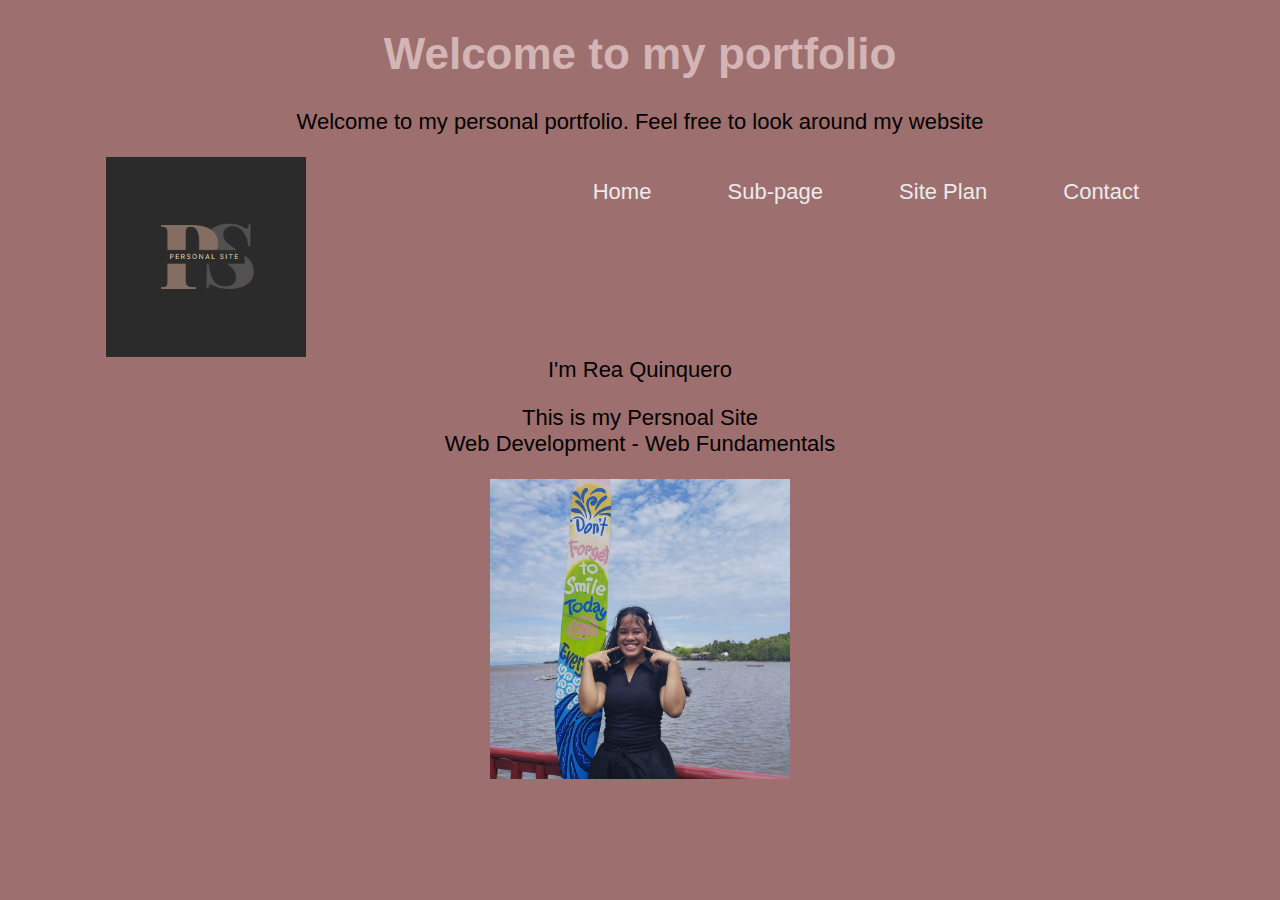
<file: sub/index.html>
<!DOCTYPE html>
<html lang="en">
<head>
    <meta charset="UTF-8">
    <meta http-equiv="X-UA-Compatible" content="IE=edge">
    <meta name="viewport" content="width=device-width, initial-scale=1.0">
    <link rel="stylesheet" href="style.css">
    <title>Document</title>
</head>
<body>
    <h1>Welcome to my portfolio</h1>
    <p class="p-welcome">Welcome to my personal portfolio. Feel free to
        look around my website</p>
    
        <nav>
            <img src = "logo.png" class="logo" width= "200" height="200">
            <ul>
            <a href="">Home</a> 
            <a href="sub-page.html">Sub-page</a>
            <a href="indexs.html">Site Plan</a>
            <a href="contact.html">Contact</a>
            </ul>
        </nav>
        <div class="detail">
            <hi> I'm Rea <span> Quinquero</span></hi>
            <p>This is my Persnoal Site
                <br> Web Development - Web Fundamentals
            </p>
        </div>
        <div class="images">
            <img src="girl.jpg" alt="" width="300" height="300">
        </div>

</body>
</html>
</file>
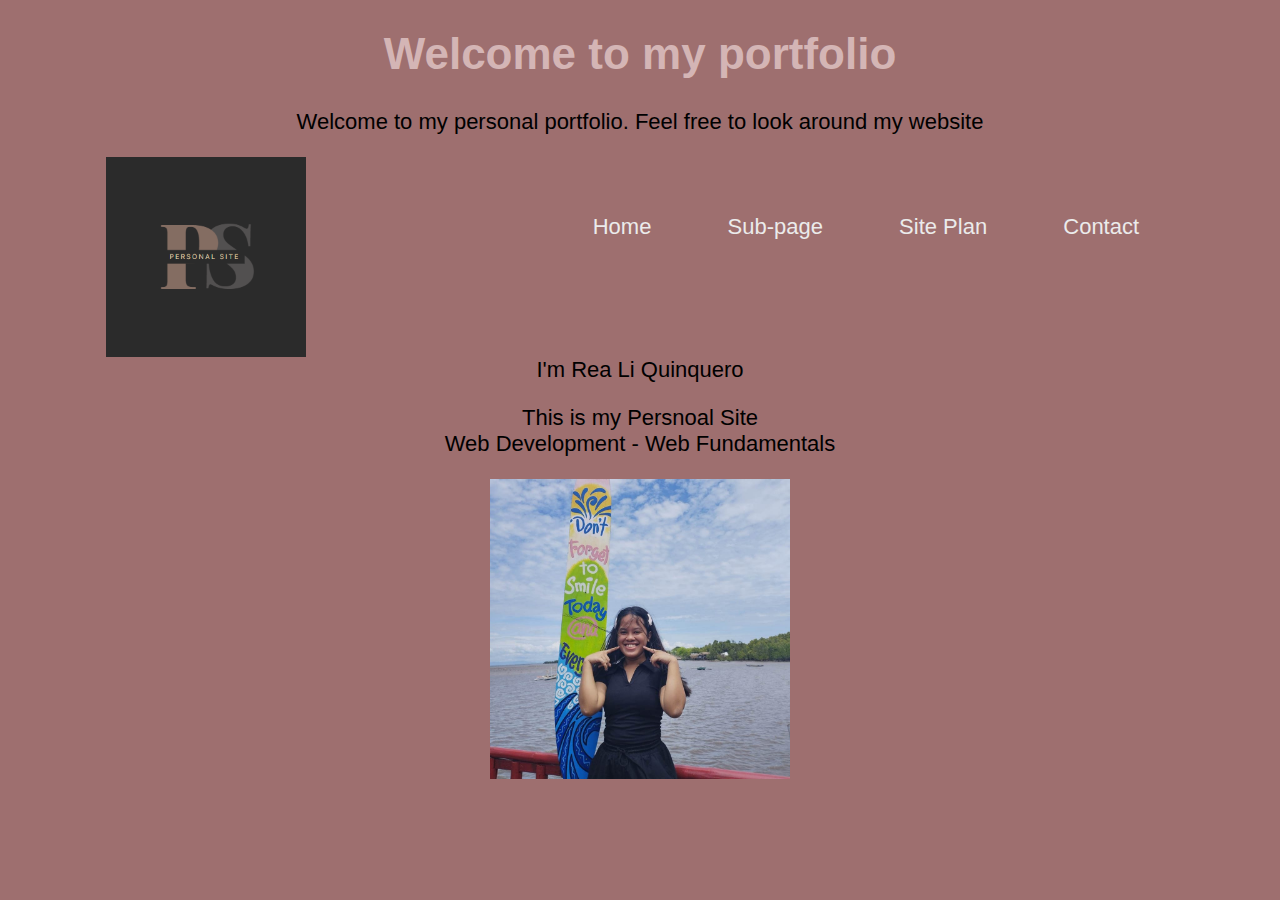
<file: .vscode/sub/index.html>
<!DOCTYPE html>
<html lang="en">
<head>
    <meta charset="UTF-8">
    <meta http-equiv="X-UA-Compatible" content="IE=edge">
    <meta name="viewport" content="width=device-width, initial-scale=1.0">
    <link rel="stylesheet" href="style.css">
    <title>Document</title>
</head>
<body>
    <h1>Welcome to my portfolio</h1>
    <p class="p-welcome">Welcome to my personal portfolio. Feel free to
        look around my website</p>
        <div class="hero">
            <nav>
                <img src = "logo.png" class="logo" width= "200" height="200">
                <ul>
                <a href="site-plan-rafting.html">Home</a> 
                <a href="Subpage.html">Sub-page</a>
                <a href="site-plan-rafting.html">Site Plan</a>
                <a href="contact.html">Contact</a>
                </ul>
            </nav>
            <div class="detail">
                <hi> I'm Rea Li<span> Quinquero</span></hi>
                <p>This is my Persnoal Site
                    <br> Web Development - Web Fundamentals
                </p>
            </div>
            <div class="images">
                <img src="girl.jpg" alt="" width="300" height="300">
            </div>
    
        </div>
</body>
</html>
</file>
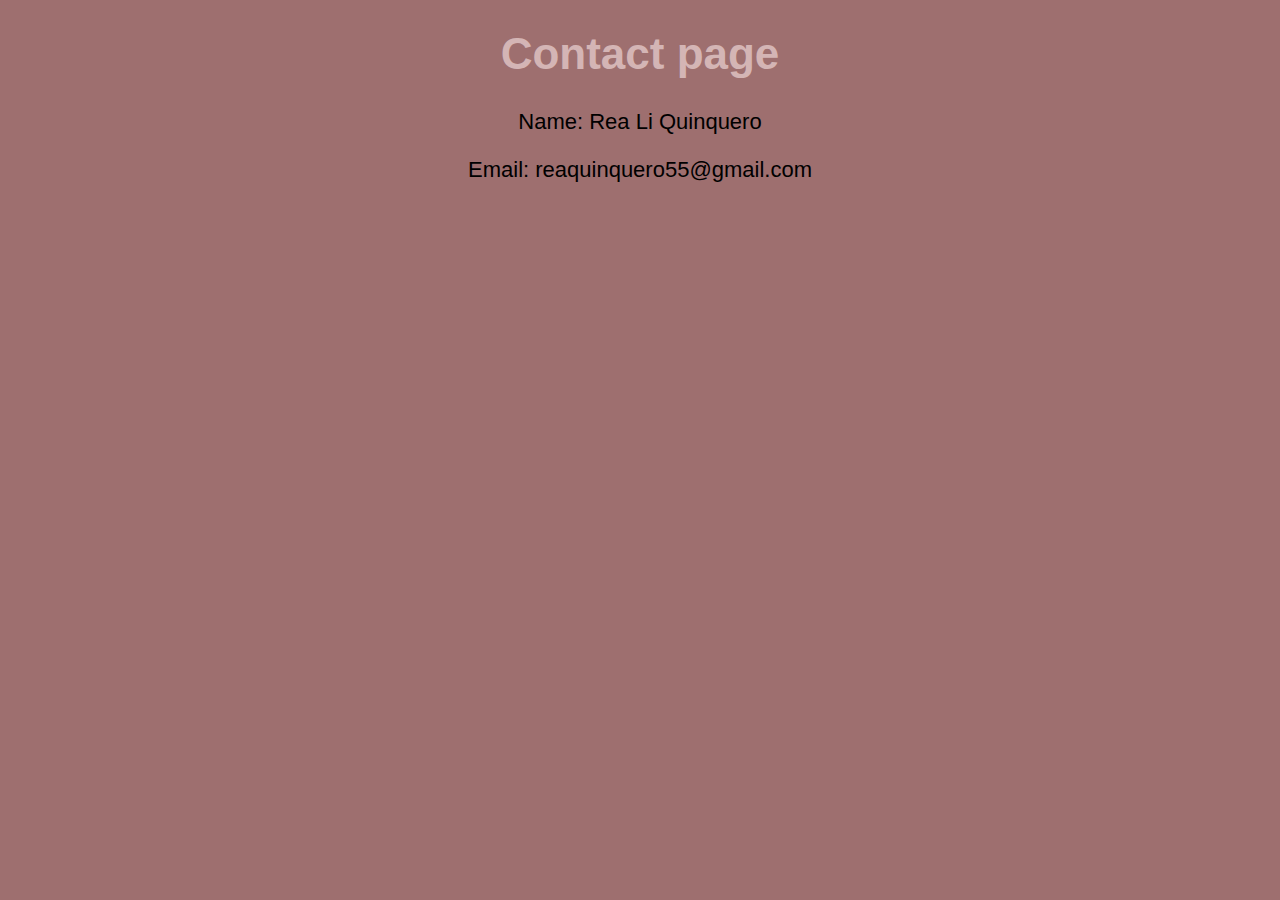
<file: sub/contact.html>
<!DOCTYPE html>
<html lang="en">
<head>
    <meta charset="UTF-8">
    <meta http-equiv="X-UA-Compatible" content="IE=edge">
    <meta name="viewport" content="width=device-width, initial-scale=1.0">
    <link rel="stylesheet" href="style.css">
    <title>Document</title>
</head>
<body>
    <h1>Contact page</h1>
    <p class="p-welcome">Name: Rea Li Quinquero</p>
    <p class="p-welcome">Email: reaquinquero55@gmail.com</p>
</body>
</html>
</file>
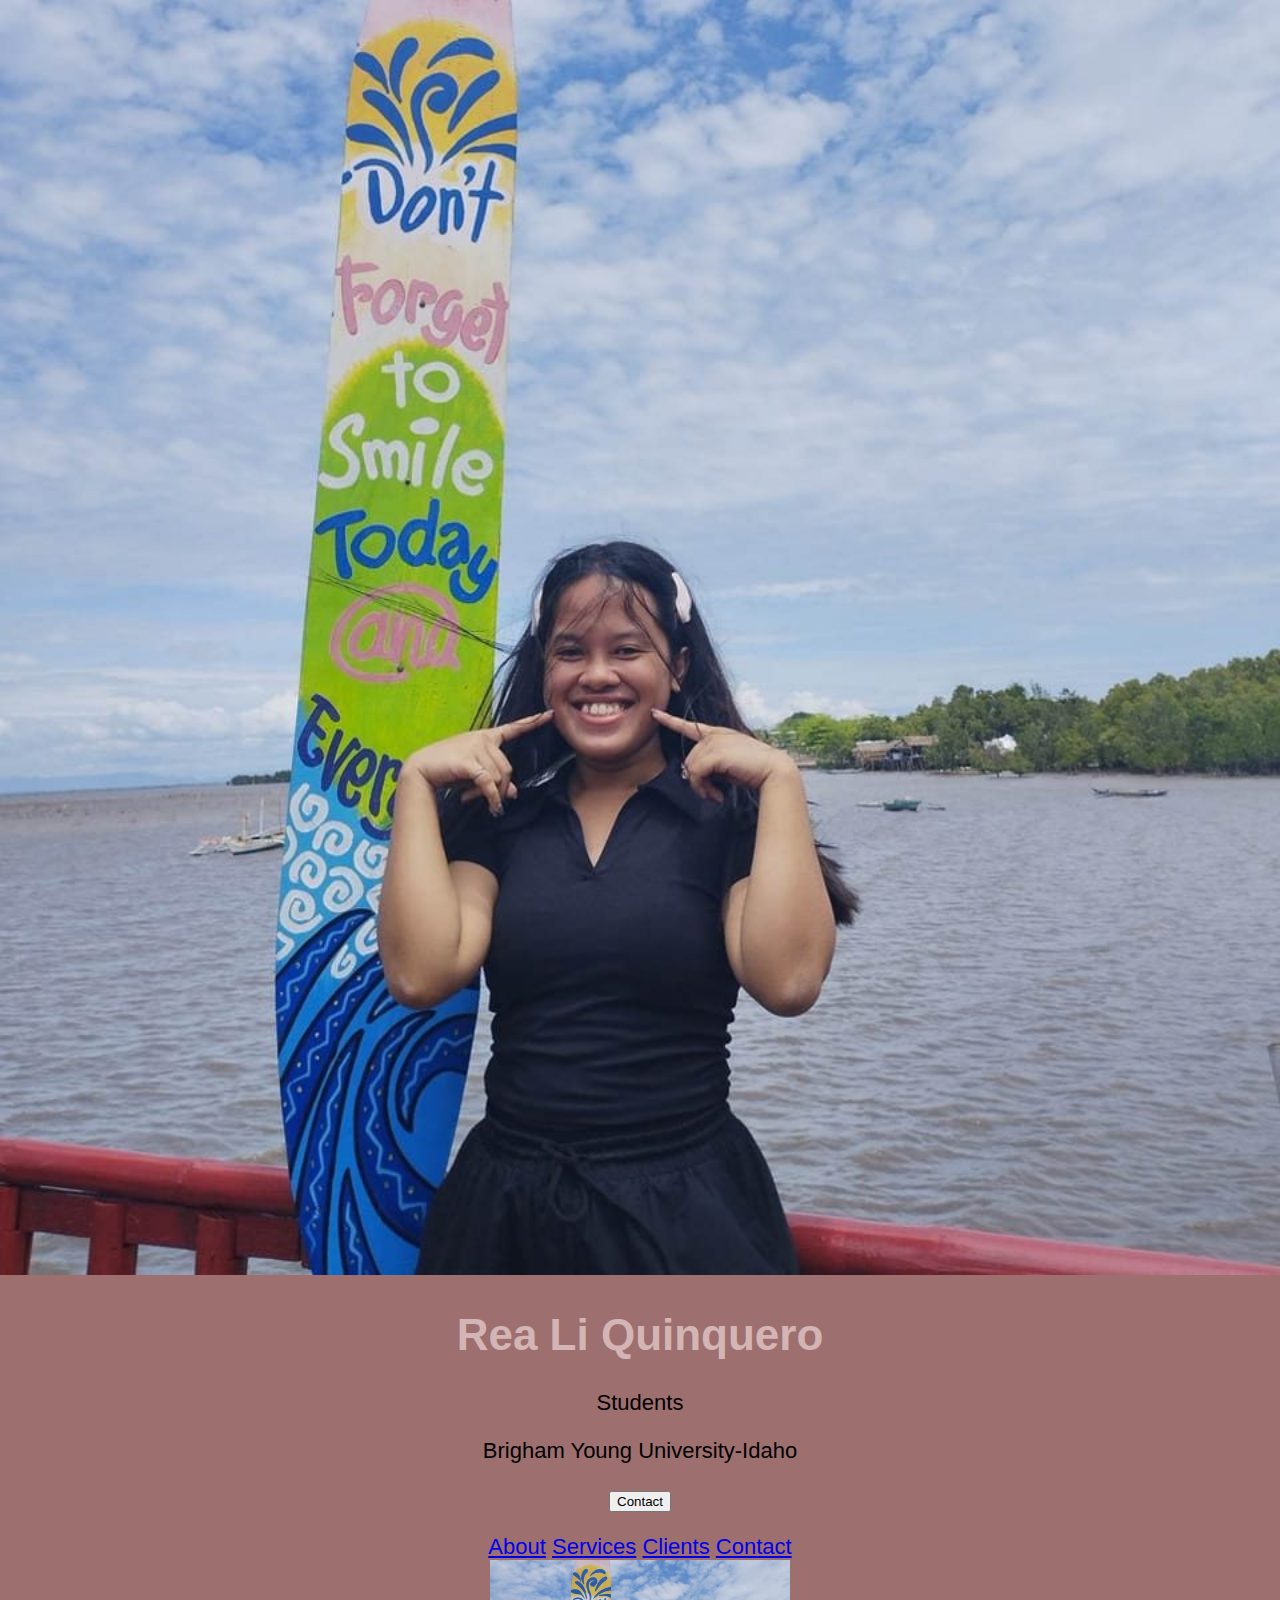
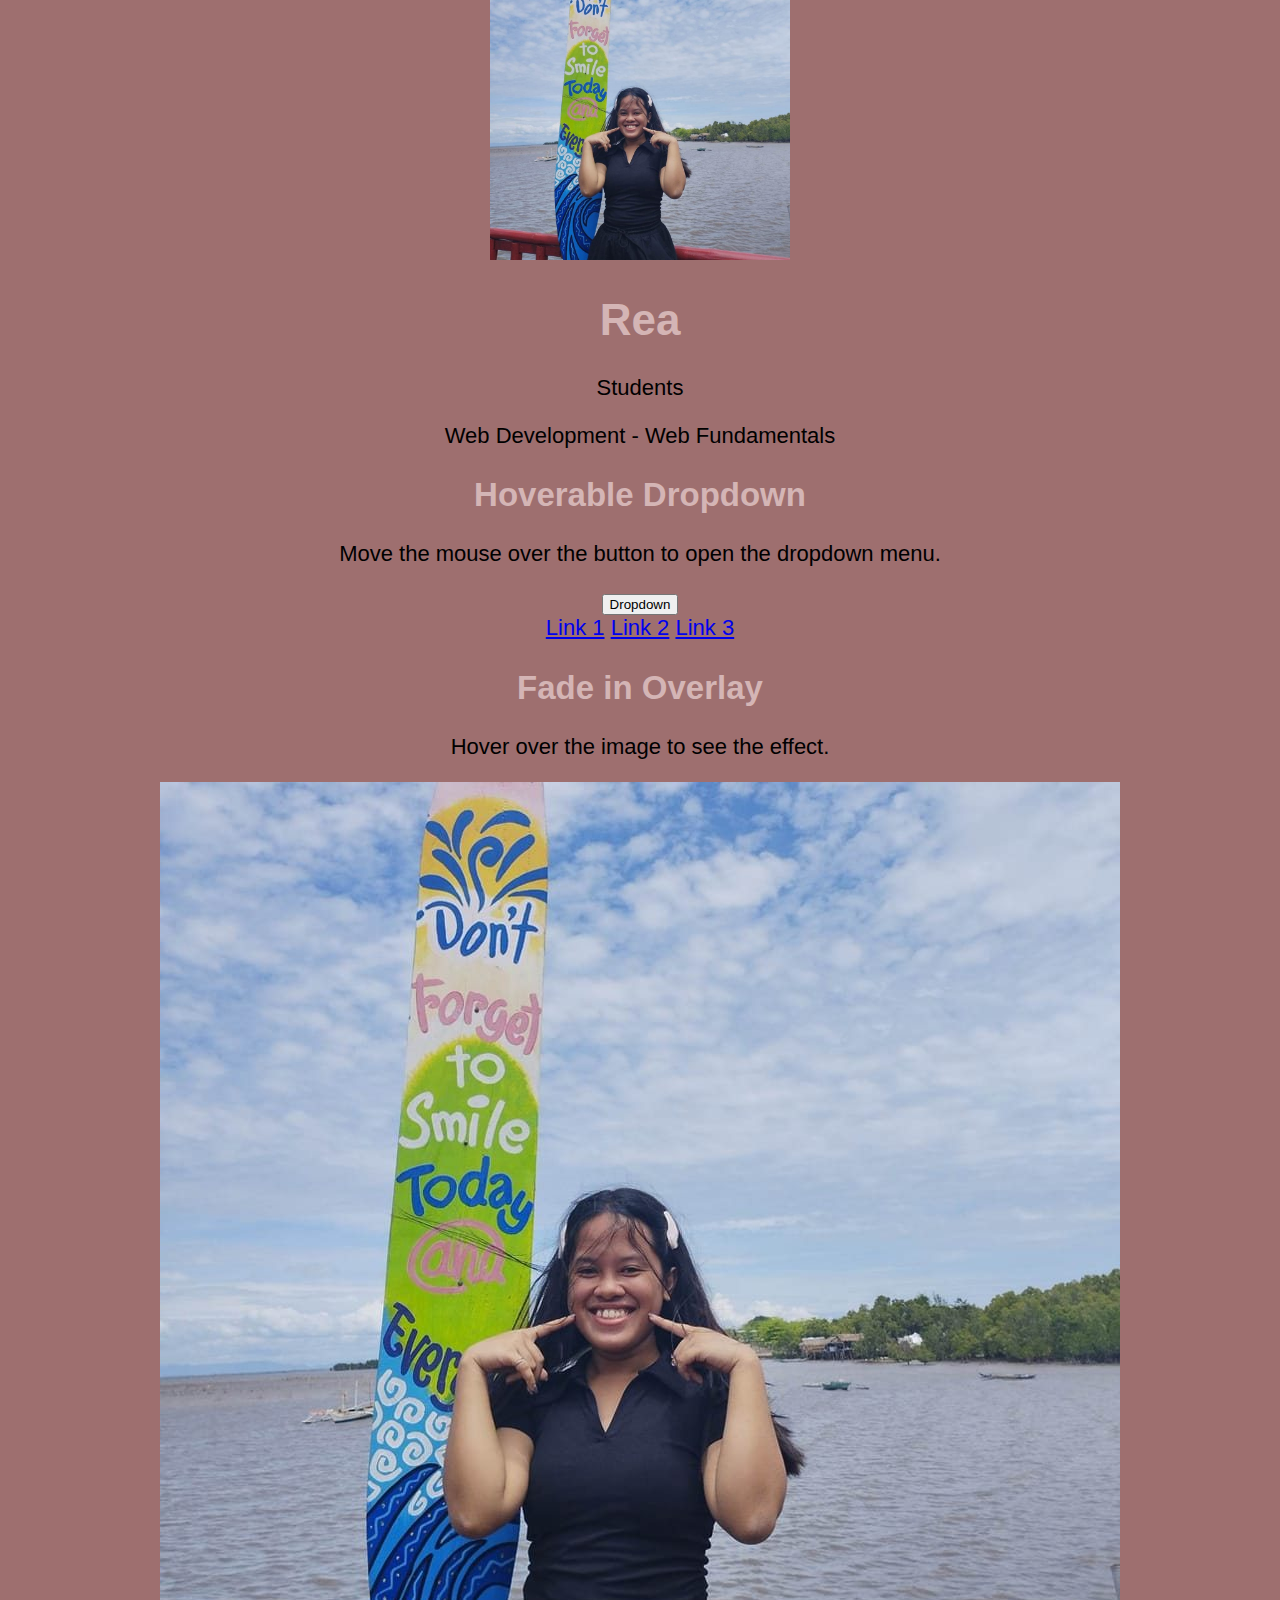
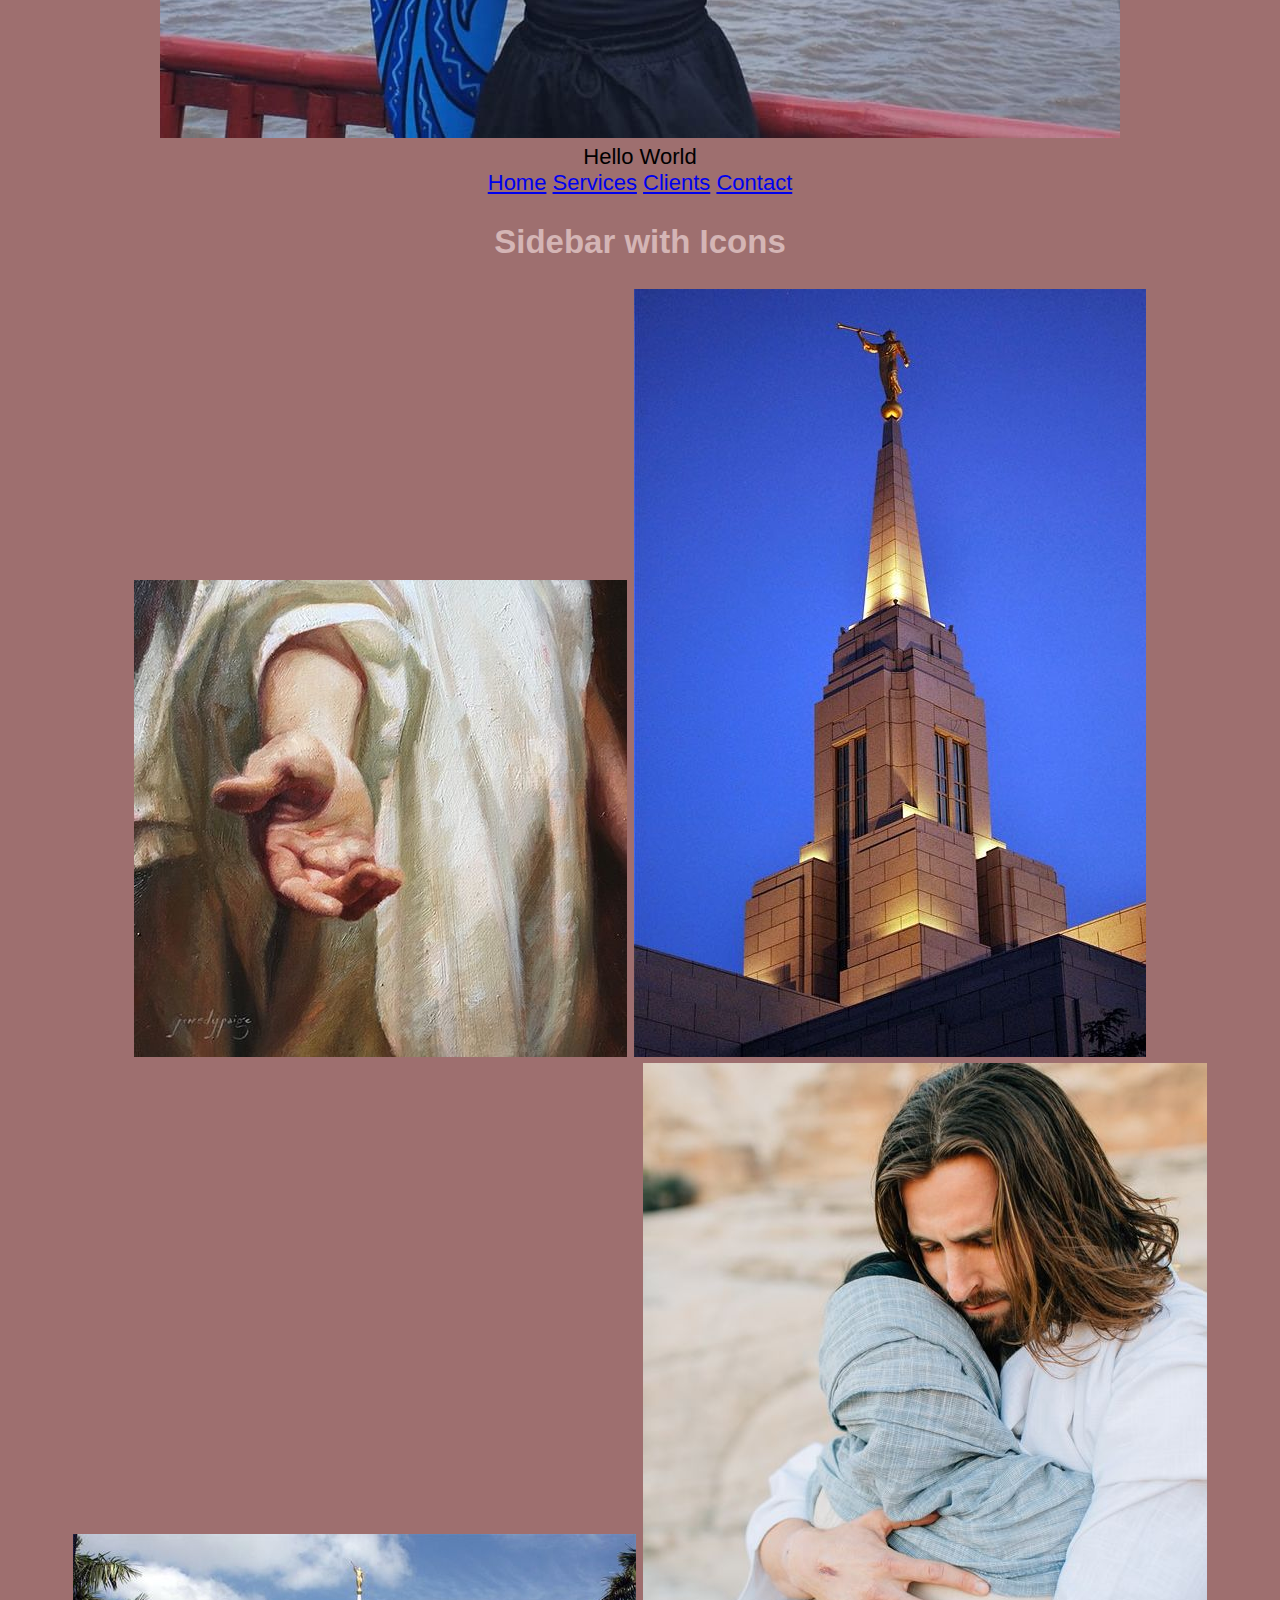
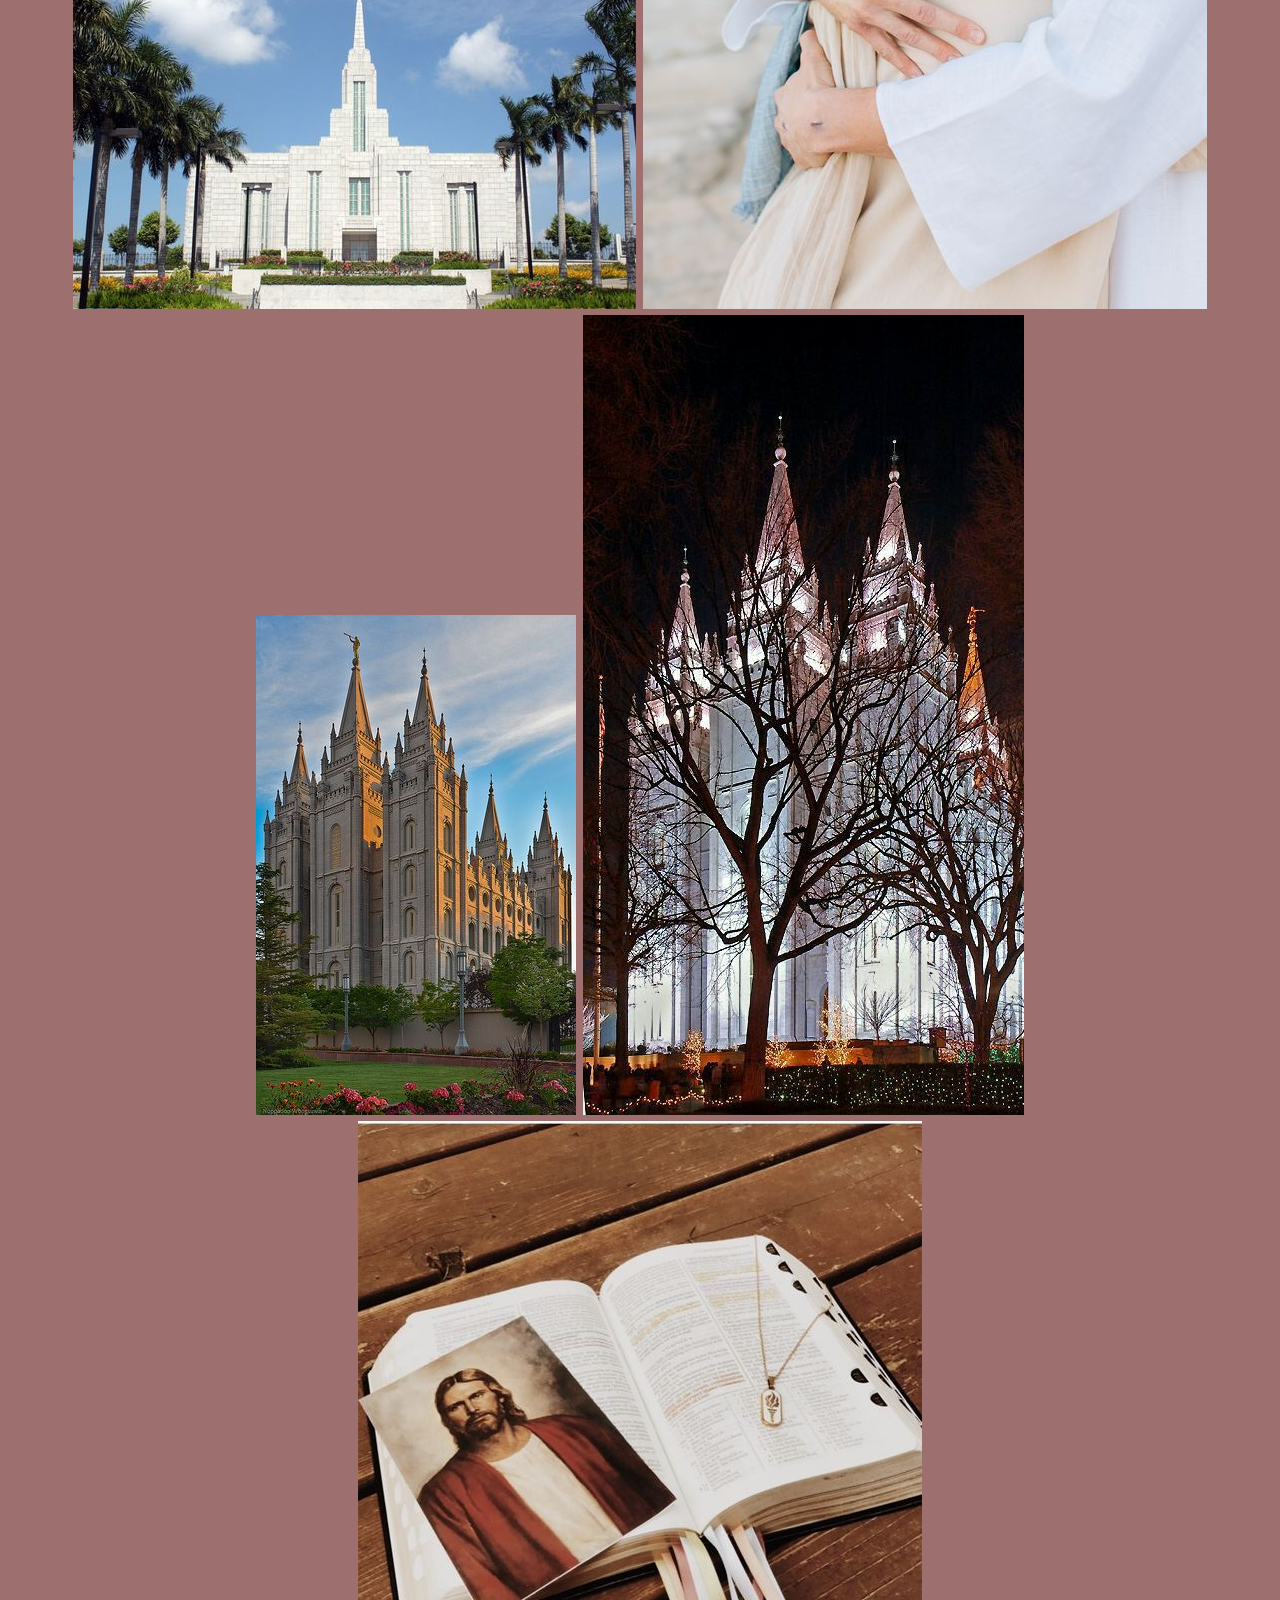
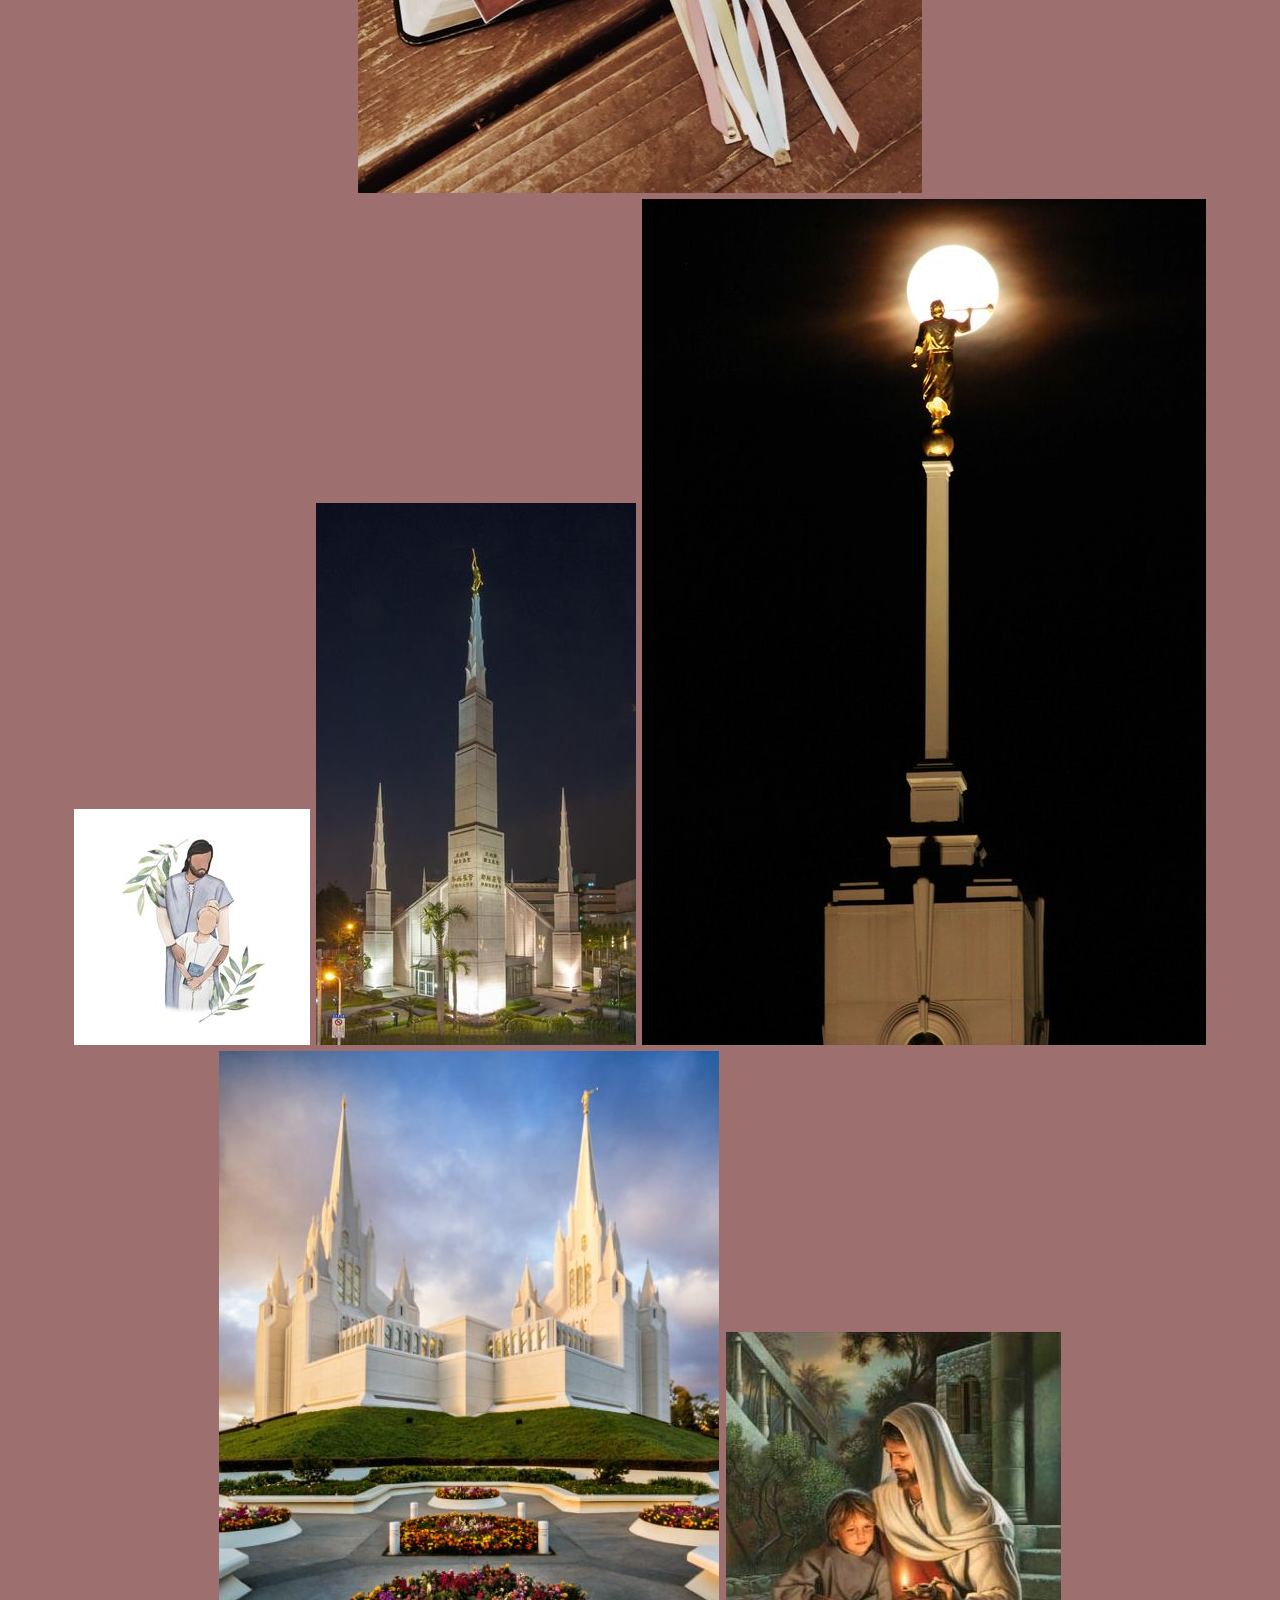
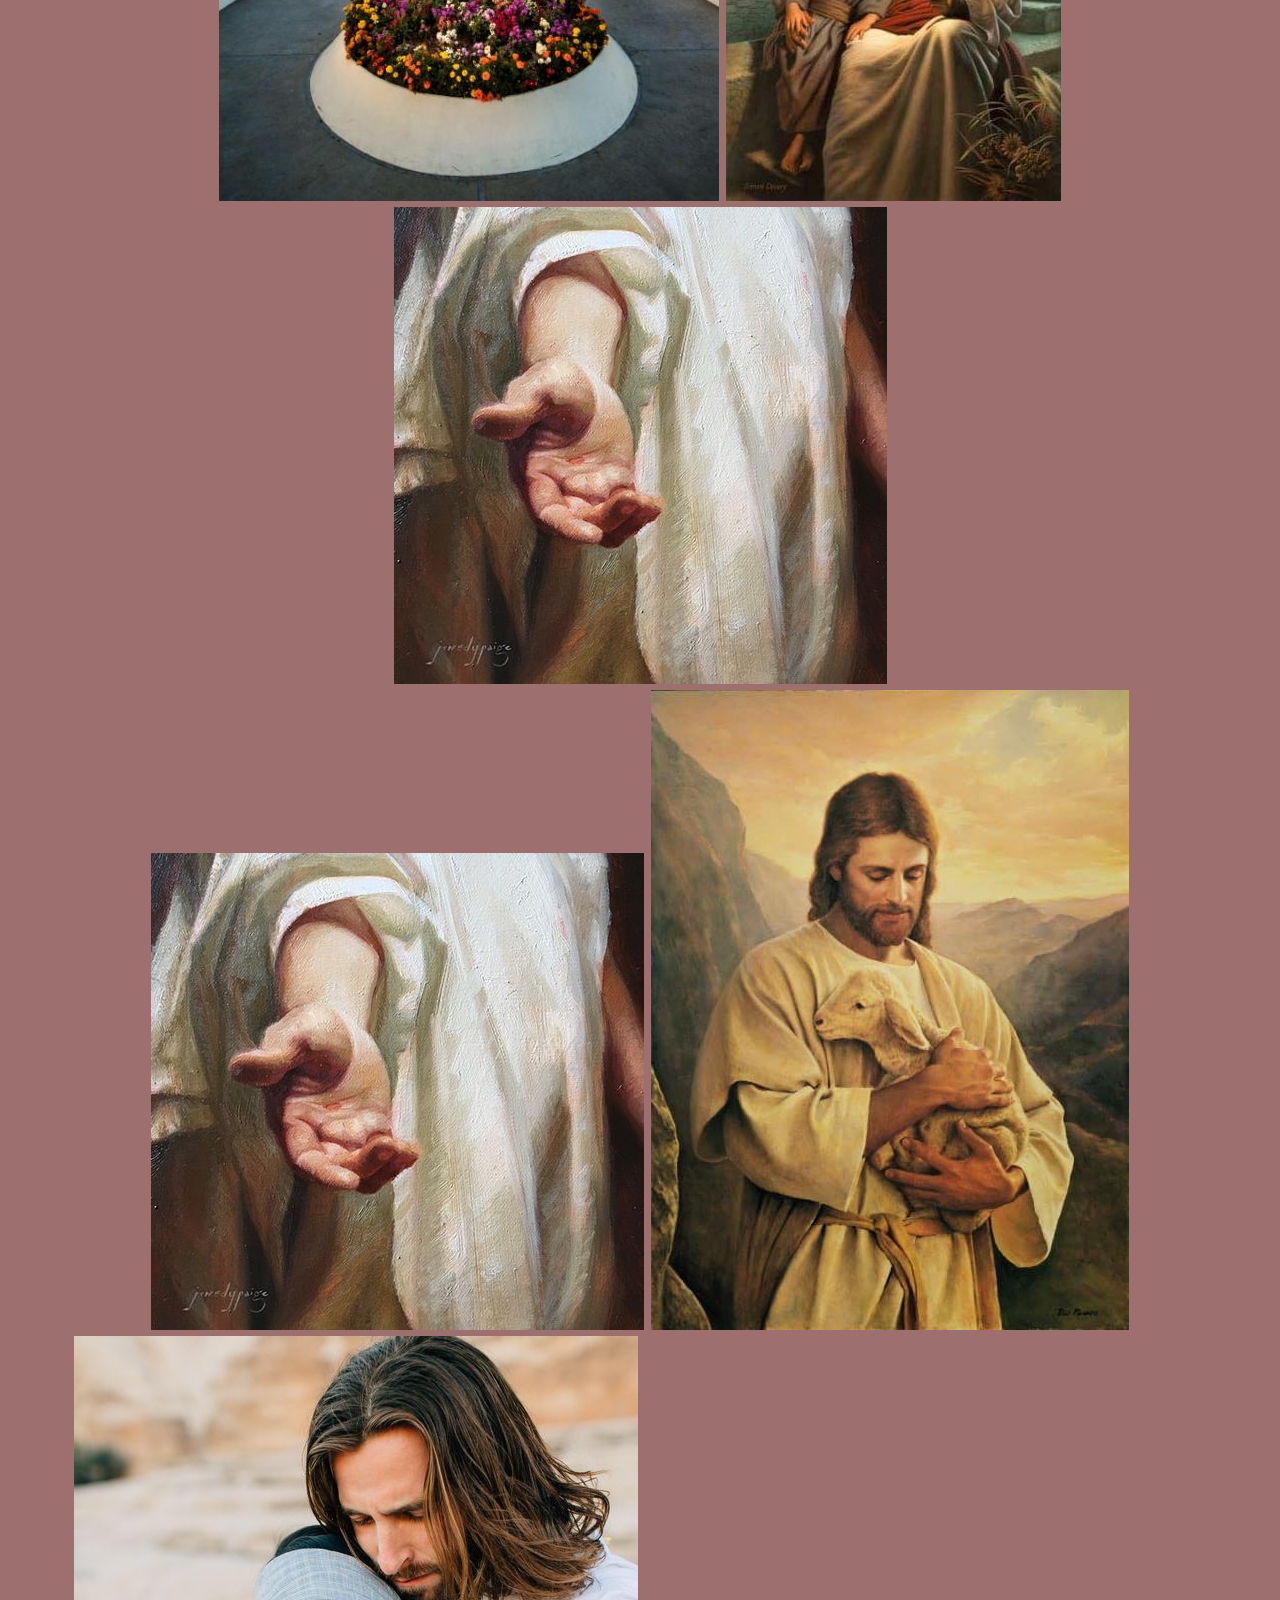
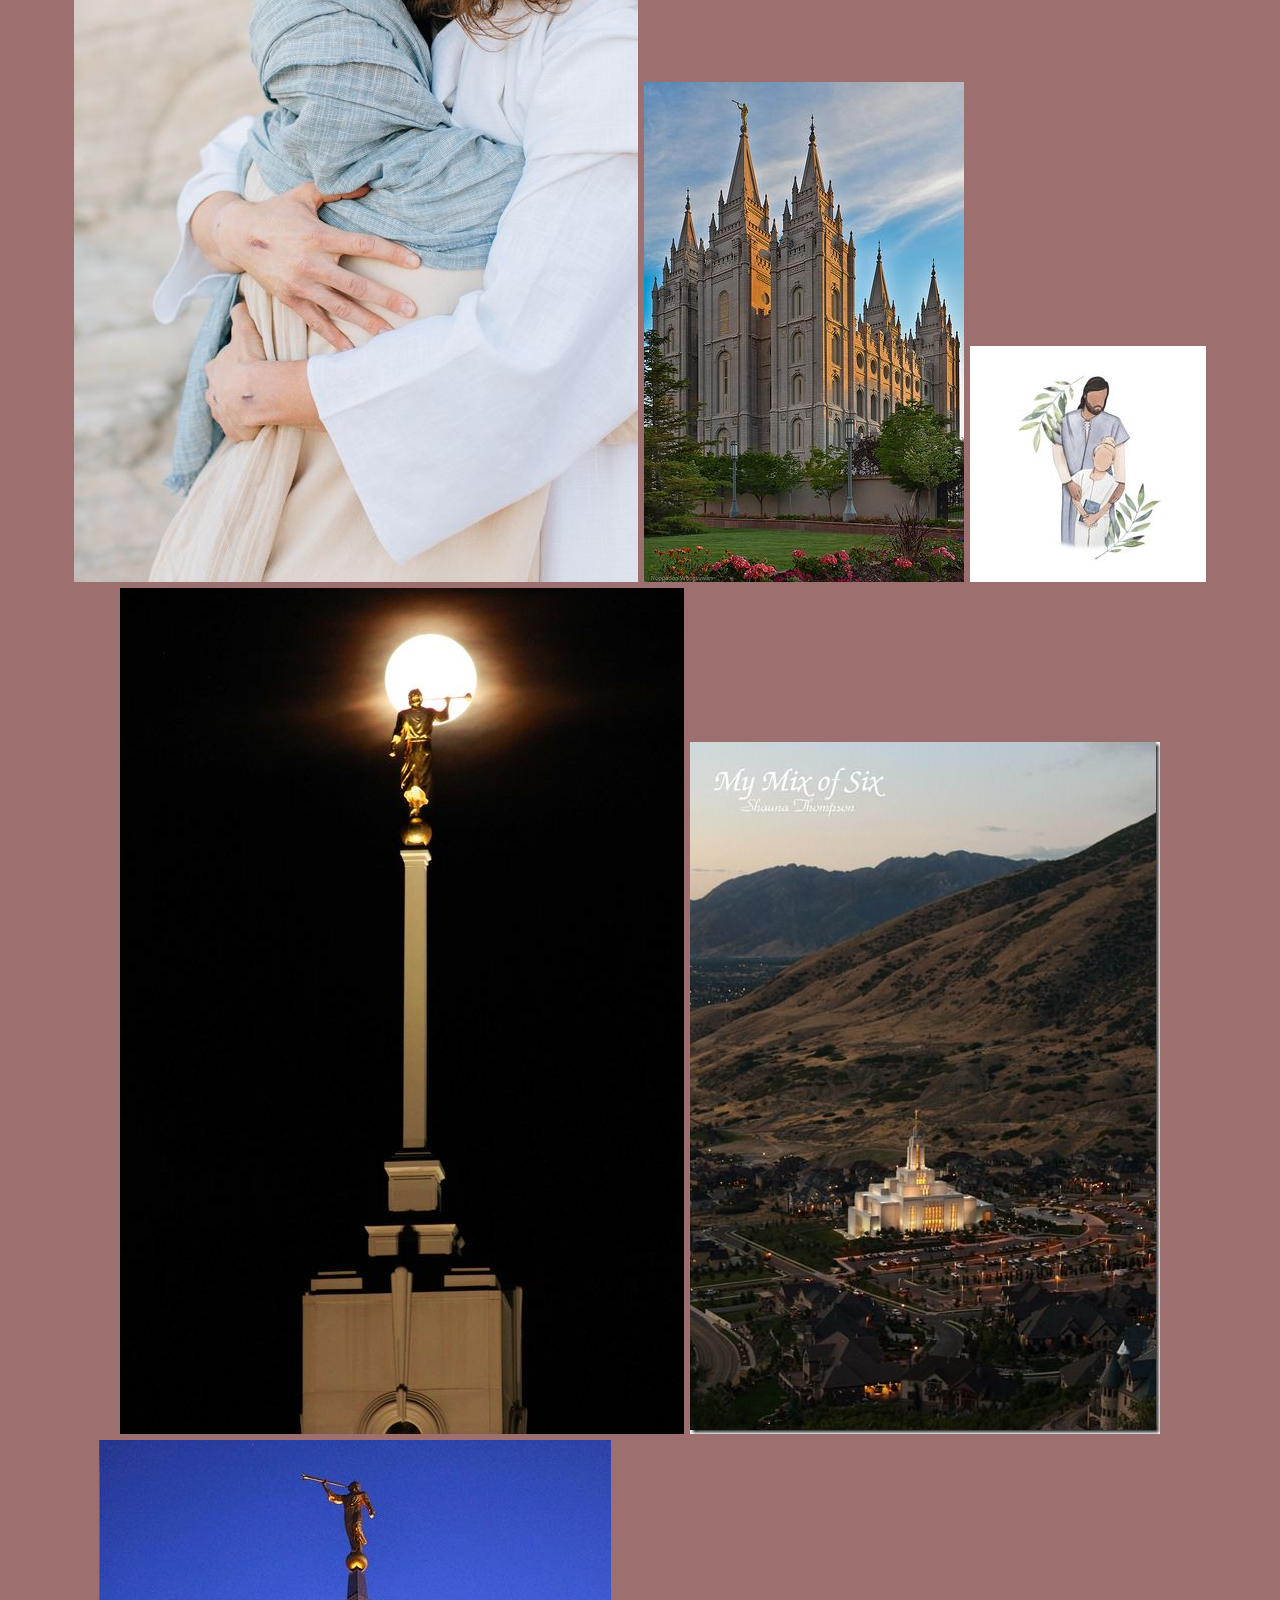
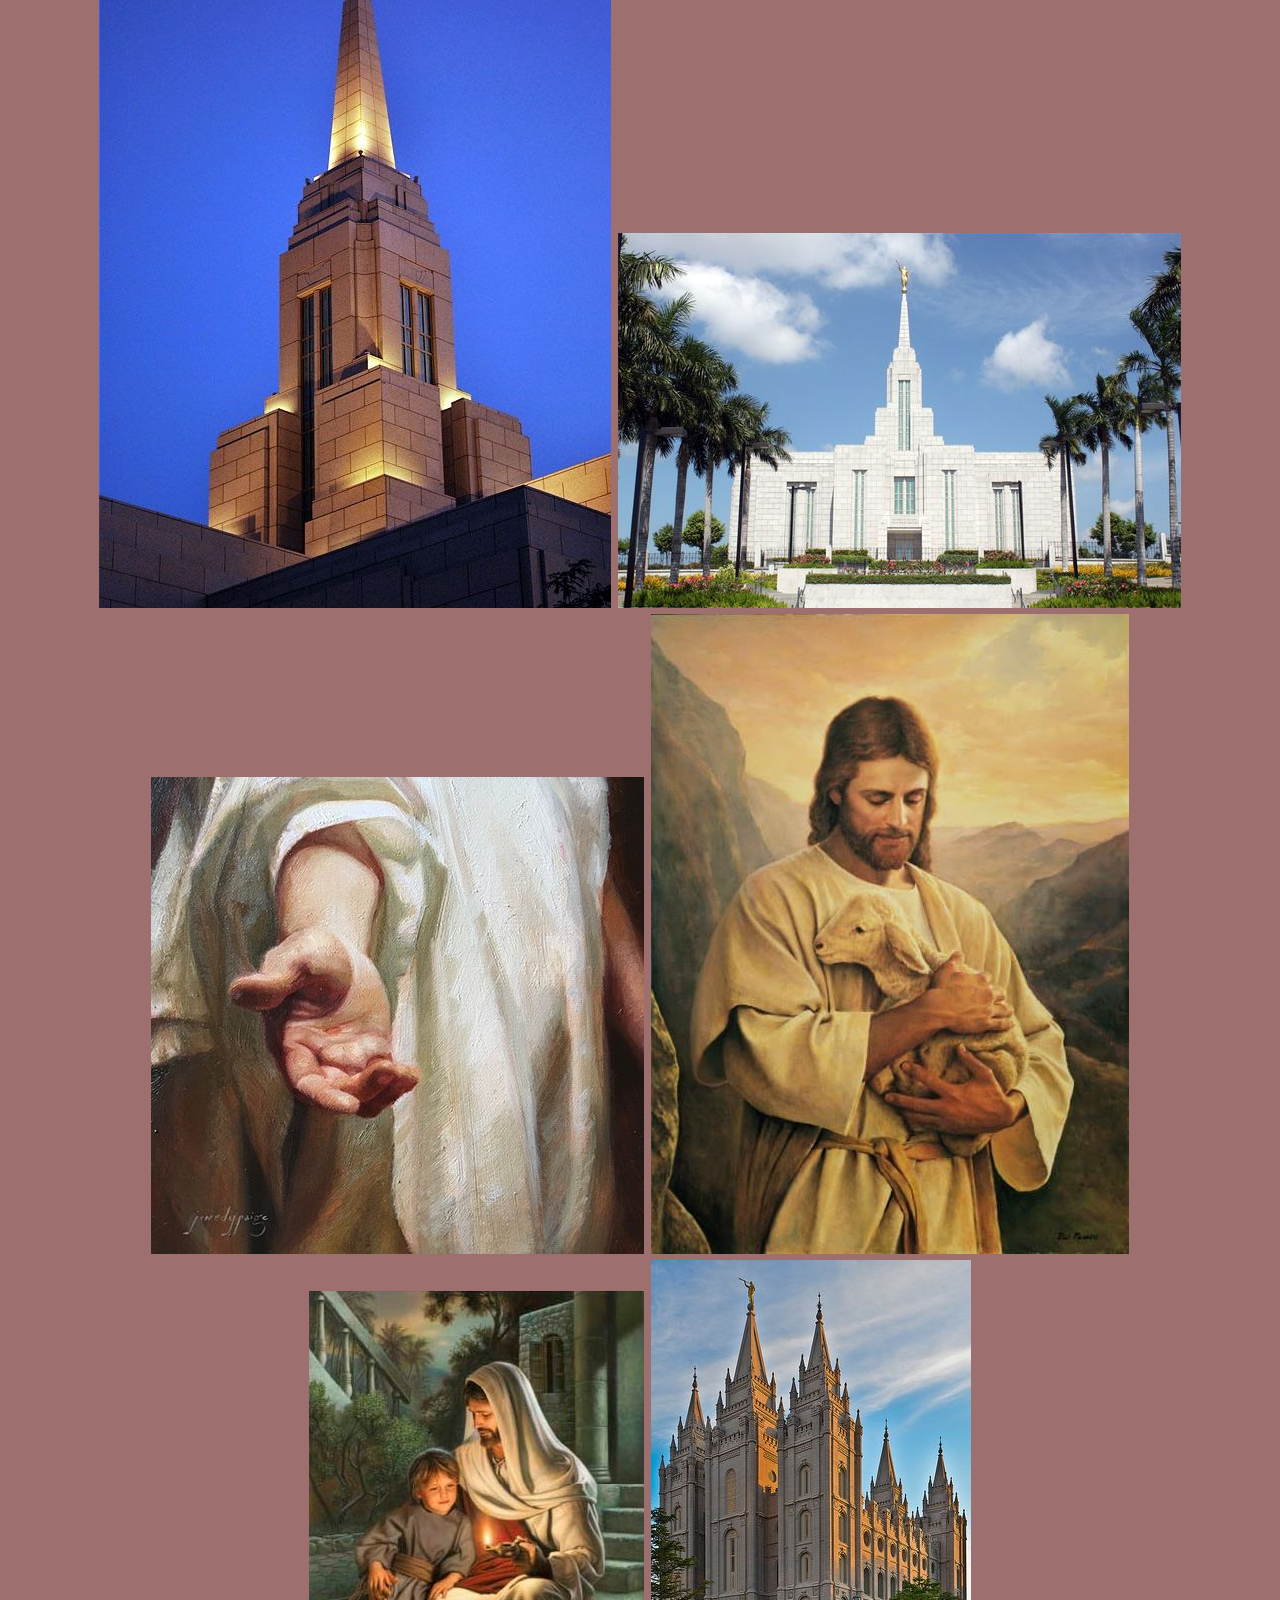
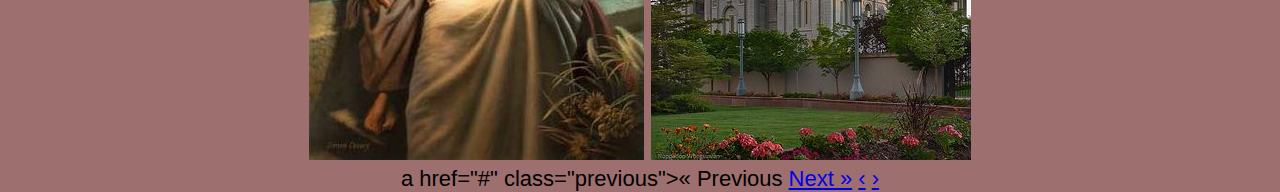
<file: sub/indexs.html>
<!DOCTYPE html>
<html lang="en">
<head>
    <meta charset="UTF-8">
    <meta http-equiv="X-UA-Compatible" content="IE=edge">
    <meta name="viewport" content="width=device-width, initial-scale=1.0">
    <link rel="stylesheet" href="style.css">
    <title></title>
</head>
<body>
    <div class="card">
        <img src="girl.jpg" alt="Rea" style="width:100%">
        <h1>Rea Li Quinquero</h1>
        <p class="title">Students</p>
        <p>Brigham Young University-Idaho</p>
        <a href="#"><i class="facebook"></i></a>
        <a href="#"><i class="twitter"></i></a>
        <a href="#"><i class="instagram"></i></a>
        <p><button>Contact</button></p>
        
    </div>
      <div class="sidenav">
        <a href="#about">About</a>
        <a href="#services">Services</a>
        <a href="#Client">Clients</a>
        <a href="#Contact">Contact</a>
      </div>
      
      <!-- Page content -->
      <div class="main">
    </div>
    <div class="flip-card">
        <div class="flip-card-inner">
          <div class="flip-card-front">
            <img src="girl.jpg" alt="Avatar"
    style="width:300px;height:300px;">
          </div>
          <div class="flip-card-back">
            <h1>Rea</h1>
            <p>Students</p>
            <p>Web Development - Web Fundamentals</p>
          </div>
          </div>
    <h2>Hoverable Dropdown</h2>
    <p>Move the mouse over the button to open the dropdown menu.</p>
          
    <div class="dropdown">
       <button class="dropbtn">Dropdown</button>
       <div class="dropdown-content">
         <a href="#">Link 1</a>
         <a href="#">Link 2</a>
         <a href="#">Link 3</a>
      </div>
   </div>
    <h2>Fade in Overlay</h2>
      <p>Hover over the image to see the effect.</p>

    <div class="container">
        <img src="girl.jpg" alt="Avatar" class="image">
    
    <div class="overlay">
    <div class="text">Hello World</div>
    </div>
</div>
<div class="sidebar">
    <a href="#home"><i class="fa fa-fw fa-home"></i> Home</a>
    <a href="#services"><i class="fa fa-fw fa-wrench"></i> Services</a>
    <a href="#clients"><i class="fa fa-fw fa-user"></i> Clients</a>
    <a href="#contact"><i class="fa fa-fw fa-envelope"></i> Contact</a>
</div>
    <div class="main">
        <h2>Sidebar with Icons</h2>
      
  </div>
  <div class="row">
    <div class="column">
      <img src="arm.jpg">
      <img src="Cebu.jpg">
      <img src="PHtemple.jpg">
      <img src="pic.jpg">
      <img src="saltlakeTemple.jpg">
      <img src="temple.jpg">
      <img src="Picture.jpg">
    </div>
    <div class="column">
      <img src="child.jpg">
      <img src="church.jpg">
      <img src="moroni.jpg">
      <img src="san diego.jpg">
      <img src="simon.jpg">
      <img src="arm.jpg">
    </div>
    <div class="column">
      <img src="arm.jpg">
      <img src="adventure.jpg">
      <img src="pic.jpg">
      <img src="saltlakeTemple.jpg">
      <img src="child.jpg">
      <img src="moroni.jpg">
      <img src="templee.jpg">
    </div>
    <div class="column">
      <img src="Cebu.jpg">
      <img src="PHtemple.jpg">
      <img src="arm.jpg">
      <img src="adventure.jpg">
      <img src="simon.jpg">
      <img src="saltlakeTemple.jpg">
    </div>
  </div>
  a href="#" class="previous">&laquo; Previous</a>
  <a href="#" class="next">Next &raquo;</a>
  
  <a href="#" class="previous round">&#8249;</a>
  <a href="#" class="next round">&#8250;</a>
</div>

</body>
</html>
</file>
<file: sub/style.css>
h1, h2, h3, h4, h5, h6{
    color:rgb(212, 181, 181)
}
#content {
    max-width: 700px;
    margin:  0 auto;
}
.msg {
    text-align: center;
    background-color: #b460ab;
}
#background {
    height: 700px;
}
body {
    background-color: #e7c8c8; 
    text-align: center;
} 
header{
    background-color: rgb(29, 26, 26);
    text-align: left;
   
}
nav a:hover {
    background-color: rgb(219, 198, 198);
}
nav a:hover{
    color: #76768f;
    background-color: rgb(223, 103, 56);
}
main {
    background-color: rgb(222, 212, 231);
}
.icon {
    width: 80px;
}
nav a {
    text-align: center;
    color: #ad8383;
    text-decoration: none;
}
footer p {
    font-size: 1.2em;
}   
footer p a:hover {
    text-decoration: underline;
}    
.home-title {
    font-family: ' Helvetica', 'Bradley Hand', sans-serif;
    font-size: 2em;
}
.msg {
    background-color: #958d30;
    line-height: 1.5em;
}   
body {
    background-color: #9e6f6f;
    font-family: Raleway, Arial, sans-serif;
    font-size: 22px;
    margin: 0;
    padding: 0;
}
h2 {
    margin: 50;
}
nav a {
    text-decoration: none;
    color: #ebebeb;
    text-align: center;
    padding: 35px;
}                   
.book, .join {
    background-color: #725e43;
    color: rgb(200, 80, 80);
    text-decoration: none;
    font-size: 18px;
    padding: 15px 30px;
    margin-top: 50px;
}

.book, .join {
    background-color: #563c17;
    color: rgb(216, 197, 197);
    text-decoration: none;
    font-size: 18px;
    padding: 15px 30px;
    margin-top: 50px;
    border-radius: 5px;
}
.card-img {
    border: 10px solid #a9865a;
}
main section img {
    box-sizing: border-box;
}
.book, .join {
    background-color: #d9c2a3;
    color: rgb(238, 235, 235);
    text-decoration: none;
    font-size: 18px;
    padding: 15px 30px;
    margin-top: 50px;
    border-radius: 5px;
}
.card-img {
    border: 10px solid #eba850;
}
main section img {
    box-sizing: border-box;
}
header {
    display: grid;
    grid-template-columns: 150px auto;
}
nav {
    display: flex;
    justify-content: space-around;
}
#logo_link {
    padding-top: 5px;
    justify-self: center;
    align-self: center;
}
#hero {
    display: grid;
    grid-template-columns: 1fr 3fr 1fr;
}
#hero-box {
    grid-column: 1/4;
    grid-row: 1/3;
}
#hero-box {
    grid-column: 1/4;
    grid-row: 1/3;
}
#hero {
    display: grid;
    grid-template-columns: 1fr 3fr 1fr;
    margin-top: -100px; 
}
#hero-msg {
    grid-column: 2/3;
    grid-row: 1/2;
    margin-top: 100px;
}  
#hero-box {
    grid-column: 1/4;
    grid-row: 1/3;
    z-index: -1;
}  
.card-img, .mountains {
    width: 100%;
}
footer {
    background-color: #6f7364;
    padding: 25px 50px;
    margin-top: 200px; 
    display: flex;
    justify-content: space-around;
    align-items: center;
}    
.card-img {
    border: 10px solid #d9c2a3;
    transition: transform .5s;
    box-shadow: 5px 5px 10px #6f7364;
}
.card-img:hover {
    opacity: .6;
    transform: scale(1.1);
}
.msg {
    background-color: #6f7364;
    padding: 35px;
    grid-column: 6/10;
    grid-row: 6/7;
    box-shadow: 5px 5px 10px #6f7364;
}
.mountains {
    width: 100%;
    grid-column: 2/7;
    grid-row: 5/8;
    box-shadow: 5px 5px 10px #6f7364;
}      
@media screen and (max-width: 900px) {
    #hero, .home-grid {
        display: block;
        height: auto;
    }
    nav, footer {
        flex-direction: column;
    }
    nav a {
        display: block;
        padding: 15px;
    }
    #hero {
        margin-top: 0;
    }
    #hero-msg {
        margin-top: 0;
    }
    #hero-msg h4 {
        display: none;
    }
    .home-title {
        font-size: 25px;
        color: #6f7364;
    }
    .rivers-card, .camping-card, .rapids-card { 
        margin: 50px auto;
        width: 60%;
    }
    #background {
        display: none;
    }
    .mountains, .msg {
        width: 80%;
        display: block;
        margin: 0 auto;
    }
    footer {
        margin-top: 25px;
    }
}
</file>
<file: .vscode/sub/style.css>
h1, h2, h3, h4, h5, h6{
    color:rgb(212, 181, 181)
}
#content {
    max-width: 700px;
    margin:  0 auto;
}
.msg {
    text-align: center;
    background-color: #b460ab;
}
#background {
    height: 700px;
}
body {
    background-color: #e7c8c8; 
    text-align: center;
} 
header{
    background-color: rgb(29, 26, 26);
    text-align: left;
   
}
nav a:hover {
    background-color: rgb(219, 198, 198);
}
nav a:hover{
    color: #76768f;
    background-color: rgb(223, 103, 56);
}
main {
    background-color: rgb(222, 212, 231);
}
.icon {
    width: 80px;
}
nav a {
    text-align: center;
    color: #ad8383;
    text-decoration: none;
}
footer p {
    font-size: 1.2em;
}   
footer p a:hover {
    text-decoration: underline;
}    
.home-title {
    font-family: ' Helvetica', 'Bradley Hand', sans-serif;
    font-size: 2em;
}
.msg {
    background-color: #958d30;
    line-height: 1.5em;
}   
body {
    background-color: #9e6f6f;
    font-family: Raleway, Arial, sans-serif;
    font-size: 22px;
    margin: 0;
    padding: 0;
}
h2 {
    margin: 50;
}
nav a {
    text-decoration: none;
    color: #ebebeb;
    text-align: center;
    padding: 35px;
}                   
.book, .join {
    background-color: #725e43;
    color: rgb(200, 80, 80);
    text-decoration: none;
    font-size: 18px;
    padding: 15px 30px;
    margin-top: 50px;
}

.book, .join {
    background-color: #563c17;
    color: rgb(216, 197, 197);
    text-decoration: none;
    font-size: 18px;
    padding: 15px 30px;
    margin-top: 50px;
    border-radius: 5px;
}
.card-img {
    border: 10px solid #a9865a;
}
main section img {
    box-sizing: border-box;
}
.book, .join {
    background-color: #d9c2a3;
    color: rgb(238, 235, 235);
    text-decoration: none;
    font-size: 18px;
    padding: 15px 30px;
    margin-top: 50px;
    border-radius: 5px;
}
.card-img {
    border: 10px solid #eba850;
}
main section img {
    box-sizing: border-box;
}
header {
    display: grid;
    grid-template-columns: 150px auto;
}
nav {
    display: flex;
    justify-content: space-around;
}
#logo_link {
    padding-top: 5px;
    justify-self: center;
    align-self: center;
}
#hero {
    display: grid;
    grid-template-columns: 1fr 3fr 1fr;
}
#hero-box {
    grid-column: 1/4;
    grid-row: 1/3;
}
#hero-box {
    grid-column: 1/4;
    grid-row: 1/3;
}
#hero {
    display: grid;
    grid-template-columns: 1fr 3fr 1fr;
    margin-top: -100px; 
}
#hero-msg {
    grid-column: 2/3;
    grid-row: 1/2;
    margin-top: 100px;
}  
#hero-box {
    grid-column: 1/4;
    grid-row: 1/3;
    z-index: -1;
}  
.card-img, .mountains {
    width: 100%;
}
footer {
    background-color: #838876;
    padding: 25px 50px;
    margin-top: 200px; 
    display: flex;
    justify-content: space-around;
    align-items: center;
}    
.card-img {
    border: 10px solid #d9c2a3;
    transition: transform .5s;
    box-shadow: 5px 5px 10px #6f7364;
}
.card-img:hover {
    opacity: .6;
    transform: scale(1.1);
}
.msg {
    background-color: #6f7364;
    padding: 35px;
    grid-column: 6/10;
    grid-row: 6/7;
    box-shadow: 5px 5px 10px #6f7364;
}
.mountains {
    width: 100%;
    grid-column: 2/7;
    grid-row: 5/8;
    box-shadow: 5px 5px 10px #6f7364;
}      
@media screen and (max-width: 900px) {
    #hero, .home-grid {
        display: block;
        height: auto;
    }
    nav, footer {
        flex-direction: column;
    }
    nav a {
        display: block;
        padding: 15px;
    }
    #hero {
        margin-top: 0;
    }
    #hero-msg {
        margin-top: 0;
    }
    #hero-msg h4 {
        display: none;
    }
    .home-title {
        font-size: 25px;
        color: #6f7364;
    }
    .rivers-card, .camping-card, .rapids-card { 
        margin: 50px auto;
        width: 60%;
    }
    #background {
        display: none;
    }
    .mountains, .msg {
        width: 80%;
        display: block;
        margin: 0 auto;
    }
    footer {
        margin-top: 25px;
    }
}  
.row {
    display: flex;
    flex-wrap: wrap;
    padding: 0 4px;
  }
  
  /* Create four equal columns that sits next to each other */
  .column {
    flex: 25%;
    max-width: 25%;
    padding: 0 4px;
  }
  
  .column img {
    margin-top: 8px;
    vertical-align: middle;
    width: 100%;
  }
  
  /* Responsive layout - makes a two column-layout instead of four columns */
  @media screen and (max-width: 800px) {
    .column {
      flex: 50%;
      max-width: 50%;
    }
  }
  
  /* Responsive layout - makes the two columns stack on top of each other instead of next to each other */
  @media screen and (max-width: 600px) {
    .column {
      flex: 100%;
      max-width: 100%;
    }
  }
  a {
    text-decoration: none;
    display: inline-block;
    padding: 8px 16px;
  }
  
  a:hover {
    background-color: #ddd;
    color: black;
  }
  
  .previous {
    background-color: #f1f1f1;
    color: black;
  }
  
  .next {
    background-color: #04AA6D;
    color: white;
  }
  
  .round {
    border-radius: 50%;
  }
 
.parallax {
  /* The image used */
  background-image: url("img_parallax.jpg");

  /* Set a specific height */
  min-height: 500px;

  /* Create the parallax scrolling effect */
  background-attachment: fixed;
  background-position: center;
  background-repeat: no-repeat;
  background-size: cover;
}
</file>
